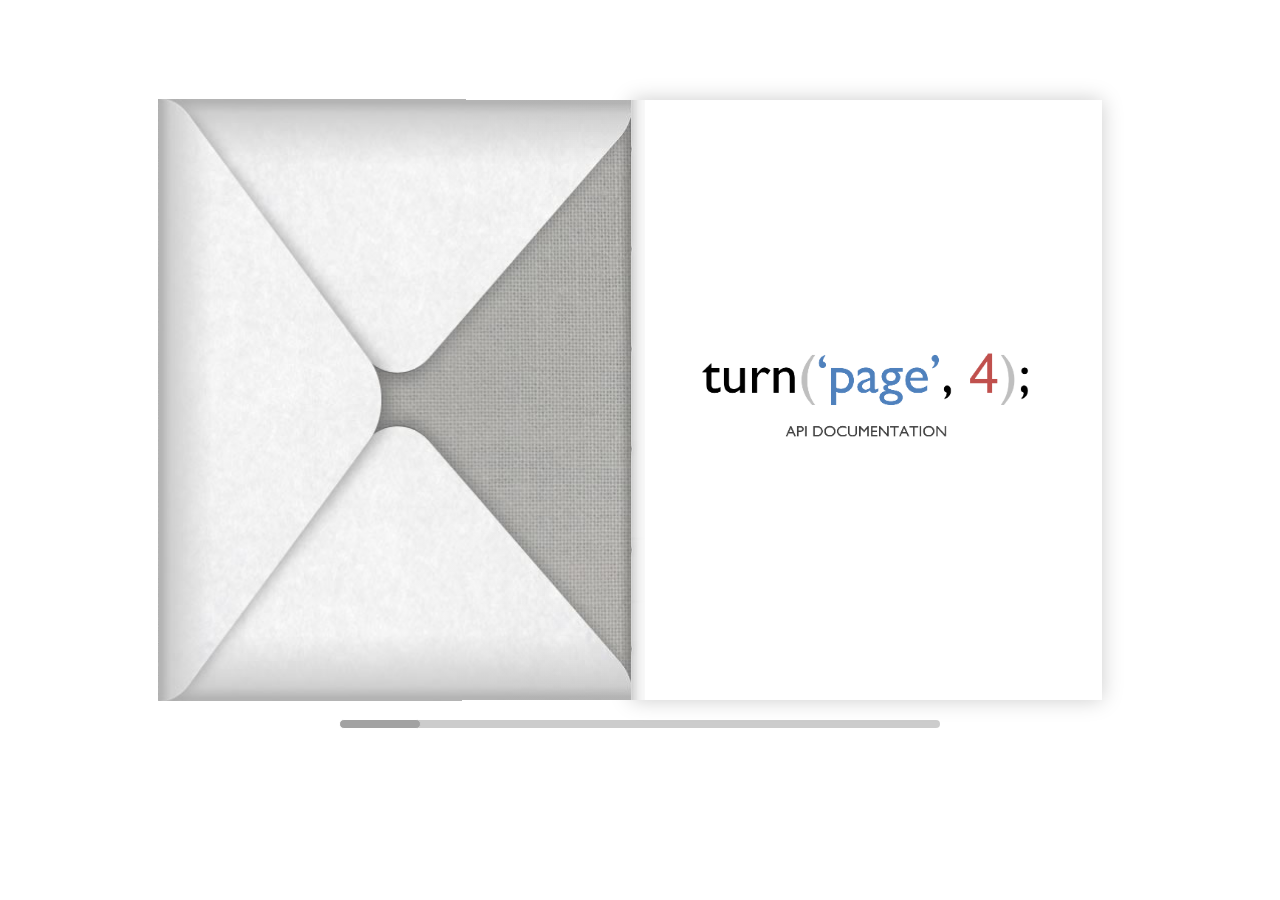
<file: samples/docs/index.html>
<!doctype html>
<!--[if lt IE 7 ]> <html lang="en" class="ie6"> <![endif]-->
<!--[if IE 7 ]>    <html lang="en" class="ie7"> <![endif]-->
<!--[if IE 8 ]>    <html lang="en" class="ie8"> <![endif]-->
<!--[if IE 9 ]>    <html lang="en" class="ie9"> <![endif]-->
<!--[if !IE]><!--> <html lang="en"> <!--<![endif]-->
<head>
<script type="text/javascript" src="../../extras/jquery.min.1.7.js"></script>
<script type="text/javascript" src="../../extras/jquery-ui-1.8.20.custom.min.js"></script>
<script type="text/javascript" src="../../extras/jquery.mousewheel.min.js"></script>
<script type="text/javascript" src="../../extras/modernizr.2.5.3.min.js"></script>
<script type="text/javascript" src="../../lib/hash.js"></script>

</head>
<body>

<div id="canvas">
	<div id="book-zoom">
		<div class="sample-docs">
			<div ignore="1" class="tabs"><div class="left">  </div> <div class="right"> </div></div>
			<div class="hard"></div>
			<div class="hard"></div>
			<div class="hard p29"></div>
			<div class="hard p30"></div>
		</div>
	</div>


	<div id="slider-bar" class="turnjs-slider">
		<div id="slider"></div>
	</div>
</div>


<script type="text/javascript">

function loadApp() {

	var flipbook = $('.sample-docs');

	// Check if the CSS was already loaded
	
	if (flipbook.width()==0 || flipbook.height()==0) {
		setTimeout(loadApp, 10);
		return;
	}

	// Mousewheel

	$('#book-zoom').mousewheel(function(event, delta, deltaX, deltaY) {

		var data = $(this).data(),
			step = 30,
			flipbook = $('.sample-docs'),
			actualPos = $('#slider').slider('value')*step;

		if (typeof(data.scrollX)==='undefined') {
			data.scrollX = actualPos;
			data.scrollPage = flipbook.turn('page');
		}

		data.scrollX = Math.min($( "#slider" ).slider('option', 'max')*step,
			Math.max(0, data.scrollX + deltaX));

		var actualView = Math.round(data.scrollX/step),
			page = Math.min(flipbook.turn('pages'), Math.max(1, actualView*2 - 2));

		if ($.inArray(data.scrollPage, flipbook.turn('view', page))==-1) {
			data.scrollPage = page;
			flipbook.turn('page', page);
		}

		if (data.scrollTimer)
			clearInterval(data.scrollTimer);
		
		data.scrollTimer = setTimeout(function(){
			data.scrollX = undefined;
			data.scrollPage = undefined;
			data.scrollTimer = undefined;
		}, 1000);

	});

	// Slider

	$( "#slider" ).slider({
		min: 1,
		max: 100,

		start: function(event, ui) {
			if (!window._thumbPreview) {
				_thumbPreview = $('<div />', {'class': 'thumbnail'}).html('<div></div>');
				setPreview(ui.value);
				_thumbPreview.appendTo($(ui.handle));
			} else
				setPreview(ui.value);

			moveBar(false);
		},

		slide: function(event, ui) {
			setPreview(ui.value);
		},

		stop: function() {
			if (window._thumbPreview)
				_thumbPreview.removeClass('show');
			
			$('.sample-docs').turn('page', Math.max(1, $(this).slider('value')*2 - 2));
		}
	});


	// URIs
	
	Hash.on('^page\/([0-9]*)$', {
		yep: function(path, parts) {
			var page = parts[1];

			if (page!==undefined) {
				if ($('.sample-docs').turn('is'))
					$('.sample-docs').turn('page', page);
			}

		},
		nop: function(path) {

			if ($('.sample-docs').turn('is'))
				$('.sample-docs').turn('page', 1);
		}
	});

	// Arrows

	$(document).keydown(function(e){

		var previous = 37, next = 39;

		switch (e.keyCode) {
			case previous:

				$('.sample-docs').turn('previous');

			break;
			case next:
				
				$('.sample-docs').turn('next');

			break;
		}

	});

	// Create the flipbook

	flipbook.turn({
		elevation: 50,
		acceleration: false,
		gradients: true,
		autoCenter: true,
		duration: 1000,
		pages: 30,
		when: {

		turning: function(e, page, view) {
			
			var book = $(this),
			currentPage = book.turn('page'),
			pages = book.turn('pages');
				
			if (currentPage>3 && currentPage<pages-3) {
				if (page==1) {
					book.turn('page', 2).turn('stop').turn('page', page);
					e.preventDefault();
					return;
				} else if (page==pages) {
					book.turn('page', pages-1).turn('stop').turn('page', page);
					e.preventDefault();
					return;
				}
			} else if (page>3 && page<pages-3) {
				if (currentPage==1) {
					book.turn('page', 2).turn('stop').turn('page', page);
					e.preventDefault();
					return;
				} else if (currentPage==pages) {
					book.turn('page', pages-1).turn('stop').turn('page', page);
					e.preventDefault();
					return;
				}
			}

			Hash.go('page/'+page).update();

			if (page==1 || page==pages)
				$('.sample-docs .tabs').hide();
			

		},

		turned: function(e, page, view) {

			var book = $(this);

			$('#slider').slider('value', getViewNumber(book, page));

			if (page!=1 && page!=book.turn('pages'))
				$('.sample-docs .tabs').fadeIn(500);
			else
				$('.sample-docs .tabs').hide();

			book.turn('center');
			updateTabs();

		},

		start: function(e, pageObj) {
	
			moveBar(true);

		},

		end: function(e, pageObj) {
		
			var book = $(this);

			setTimeout(function() {
				$('#slider').slider('value', getViewNumber(book));
			}, 1);

			moveBar(false);

		},

		missing: function (e, pages) {

			for (var i = 0; i < pages.length; i++)
				addPage(pages[i], $(this));

		}
	}
	}). turn('page', 2);


	$('#slider').slider('option', 'max', numberOfViews(flipbook));

	flipbook.addClass('animated');


	// Show canvas

	$('#canvas').css({visibility: 'visible'});
}

// Hide canvas

$('#canvas').css({visibility: 'hidden'});

yepnope({
	test: Modernizr.csstransforms,
	yep: ['../../lib/turn.min.js', 'css/jquery.ui.css'],
	nope: ['../../lib/turn.html4.min.js', 'css/jquery.ui.html4.css'],
	both: ['css/docs.css', 'js/docs.js'],
	complete: loadApp
});

</script>

</body>
</html>
</file>
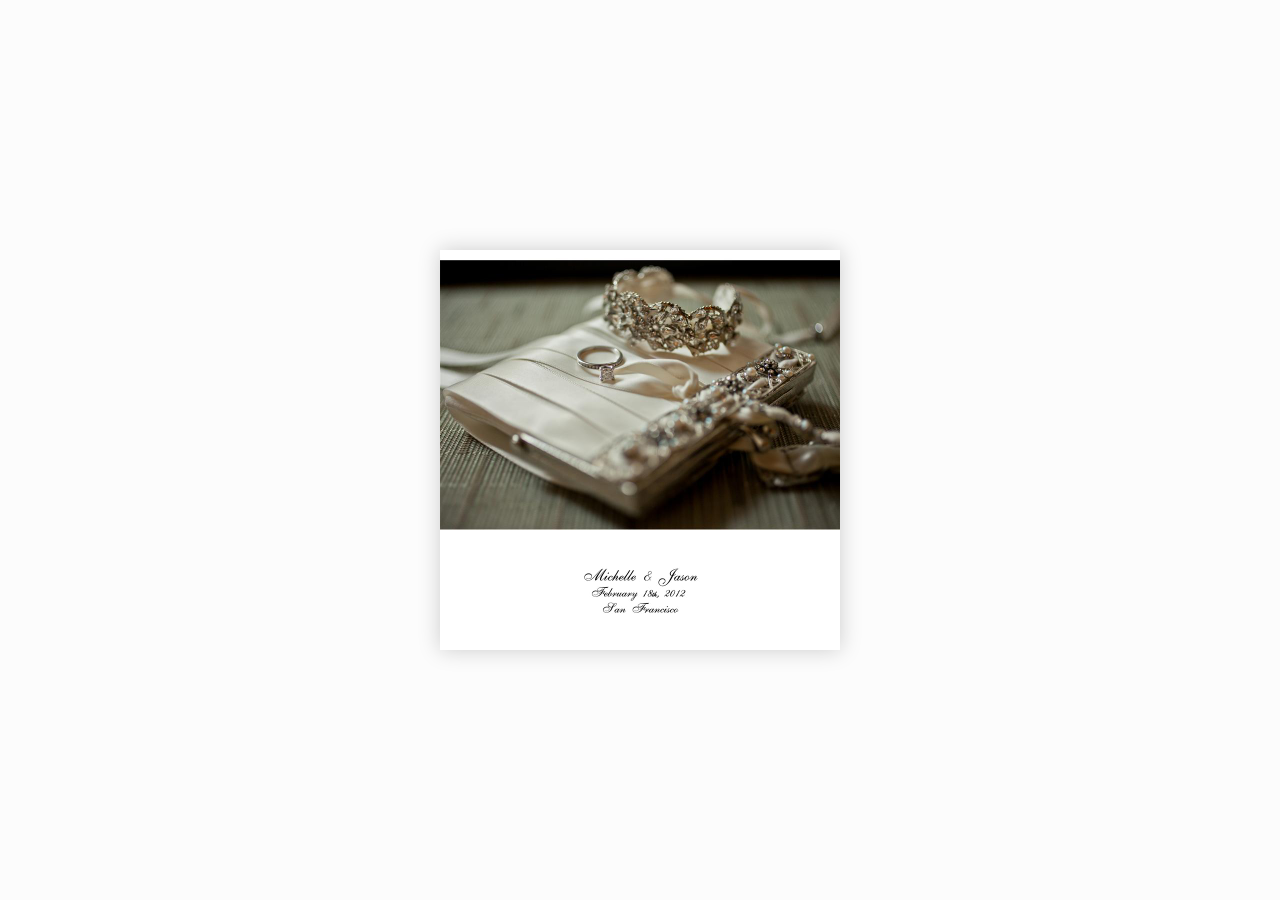
<file: samples/double-page/index.html>
<!doctype html>
<!--[if lt IE 7 ]> <html lang="en" class="ie6"> <![endif]-->
<!--[if IE 7 ]>    <html lang="en" class="ie7"> <![endif]-->
<!--[if IE 8 ]>    <html lang="en" class="ie8"> <![endif]-->
<!--[if IE 9 ]>    <html lang="en" class="ie9"> <![endif]-->
<!--[if !IE]><!--> <html lang="en"> <!--<![endif]-->
<head>
<meta name="viewport" content="width = 1050, user-scalable = no" />
<script type="text/javascript" src="../../extras/jquery.min.1.7.js"></script>
<script type="text/javascript" src="../../extras/modernizr.2.5.3.min.js"></script>
</head>
<body>

<div class="flipbook-viewport">
	<div class="container">
		<div class="flipbook">
			<div class="page" style="background-image:url(pages/1.jpg)"></div>
			<div class="double" style="background-image:url(pages/2.jpg)"></div>
			<div class="double" style="background-image:url(pages/3.jpg)"></div>
			<div class="double" style="background-image:url(pages/4.jpg)"></div>
			<div class="double" style="background-image:url(pages/5.jpg)"></div>
			<div class="double" style="background-image:url(pages/6.jpg)"></div>
			<div class="page" style="background-image:url(pages/7.jpg)"></div>
		</div>
	</div>
</div>


<script type="text/javascript">

function loadApp() {

	var flipbook = $('.flipbook');

 	// Check if the CSS was already loaded
	
	if (flipbook.width()==0 || flipbook.height()==0) {
		setTimeout(loadApp, 10);
		return;
	}

	$('.flipbook .double').scissor();

	// Create the flipbook

	$('.flipbook').turn({
			// Elevation

			elevation: 50,
			
			// Enable gradients

			gradients: true,
			
			// Auto center this flipbook

			autoCenter: true

	});
}

// Load the HTML4 version if there's not CSS transform

yepnope({
	test : Modernizr.csstransforms,
	yep: ['../../lib/turn.min.js'],
	nope: ['../../lib/turn.html4.min.js'],
	both: ['../../lib/scissor.min.js', 'css/double-page.css'],
	complete: loadApp
});

</script>

</body>
</html>
</file>
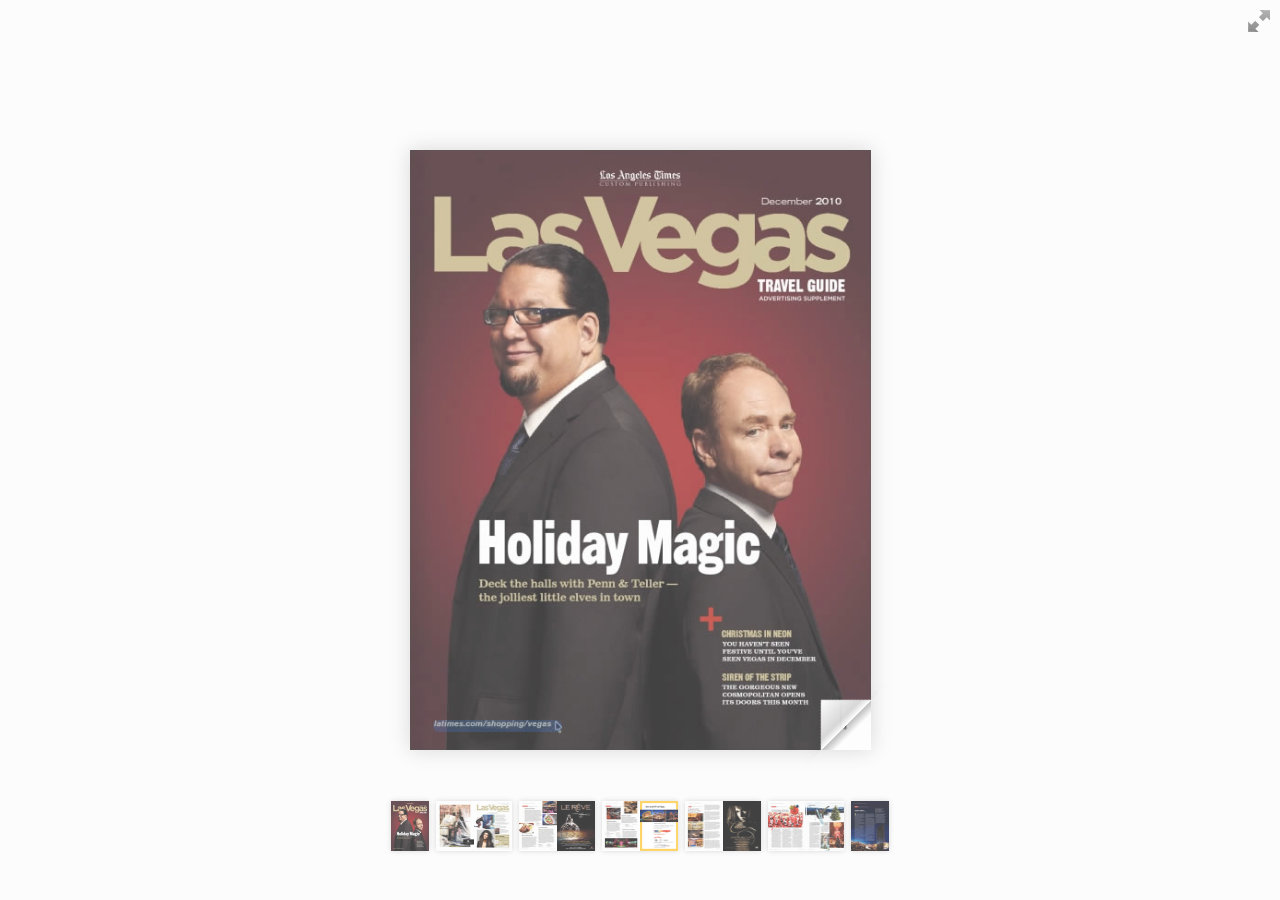
<file: samples/magazine/index.html>
<!doctype html>
<!--[if lt IE 7 ]> <html lang="en" class="ie6"> <![endif]-->
<!--[if IE 7 ]>    <html lang="en" class="ie7"> <![endif]-->
<!--[if IE 8 ]>    <html lang="en" class="ie8"> <![endif]-->
<!--[if IE 9 ]>    <html lang="en" class="ie9"> <![endif]-->
<!--[if !IE]><!--> <html lang="en"> <!--<![endif]-->
<head>
<title>Using turn.js and the new zoom feature</title>
<meta name="viewport" content="width = 1050, user-scalable = no" />
<script type="text/javascript" src="../../extras/jquery.min.1.7.js"></script>
<script type="text/javascript" src="../../extras/modernizr.2.5.3.min.js"></script>
<script type="text/javascript" src="../../lib/hash.js"></script>

</head>
<body>

<div id="canvas">

<div class="zoom-icon zoom-icon-in"></div>

<div class="magazine-viewport">
	<div class="container">
		<div class="magazine">
			<!-- Next button -->
			<div ignore="1" class="next-button"></div>
			<!-- Previous button -->
			<div ignore="1" class="previous-button"></div>
		</div>
	</div>
</div>

<!-- Thumbnails -->
<div class="thumbnails">
	<div>
		<ul>
			<li class="i">
				<img src="pages/1-thumb.jpg" width="76" height="100" class="page-1">
				<span>1</span>
			</li>
			<li class="d">
				<img src="pages/2-thumb.jpg" width="76" height="100" class="page-2">
				<img src="pages/3-thumb.jpg" width="76" height="100" class="page-3">
				<span>2-3</span>
			</li>
			<li class="d">
				<img src="pages/4-thumb.jpg" width="76" height="100" class="page-4">
				<img src="pages/5-thumb.jpg" width="76" height="100" class="page-5">
				<span>4-5</span>
			</li>
			<li class="d">
				<img src="pages/6-thumb.jpg" width="76" height="100" class="page-6">
				<img src="pages/7-thumb.jpg" width="76" height="100" class="page-7">
				<span>6-7</span>
			</li>
			<li class="d">
				<img src="pages/8-thumb.jpg" width="76" height="100" class="page-8">
				<img src="pages/9-thumb.jpg" width="76" height="100" class="page-9">
				<span>8-9</span>
			</li>
			<li class="d">
				<img src="pages/10-thumb.jpg" width="76" height="100" class="page-10">
				<img src="pages/11-thumb.jpg" width="76" height="100" class="page-11">
				<span>10-11</span>
			</li>
			<li class="i">
				<img src="pages/12-thumb.jpg" width="76" height="100" class="page-12">
				<span>12</span>
			</li>
		<ul>
	<div>	
</div>
</div>

<script type="text/javascript">

function loadApp() {

 	$('#canvas').fadeIn(1000);

 	var flipbook = $('.magazine');

 	// Check if the CSS was already loaded
	
	if (flipbook.width()==0 || flipbook.height()==0) {
		setTimeout(loadApp, 10);
		return;
	}
	
	// Create the flipbook

	flipbook.turn({
			
			// Magazine width

			width: 922,

			// Magazine height

			height: 600,

			// Duration in millisecond

			duration: 1000,

			// Hardware acceleration

			acceleration: !isChrome(),

			// Enables gradients

			gradients: true,
			
			// Auto center this flipbook

			autoCenter: true,

			// Elevation from the edge of the flipbook when turning a page

			elevation: 50,

			// The number of pages

			pages: 12,

			// Events

			when: {
				turning: function(event, page, view) {
					
					var book = $(this),
					currentPage = book.turn('page'),
					pages = book.turn('pages');
			
					// Update the current URI

					Hash.go('page/' + page).update();

					// Show and hide navigation buttons

					disableControls(page);
					

					$('.thumbnails .page-'+currentPage).
						parent().
						removeClass('current');

					$('.thumbnails .page-'+page).
						parent().
						addClass('current');



				},

				turned: function(event, page, view) {

					disableControls(page);

					$(this).turn('center');

					if (page==1) { 
						$(this).turn('peel', 'br');
					}

				},

				missing: function (event, pages) {

					// Add pages that aren't in the magazine

					for (var i = 0; i < pages.length; i++)
						addPage(pages[i], $(this));

				}
			}

	});

	// Zoom.js

	$('.magazine-viewport').zoom({
		flipbook: $('.magazine'),

		max: function() { 
			
			return largeMagazineWidth()/$('.magazine').width();

		}, 

		when: {

			swipeLeft: function() {

				$(this).zoom('flipbook').turn('next');

			},

			swipeRight: function() {
				
				$(this).zoom('flipbook').turn('previous');

			},

			resize: function(event, scale, page, pageElement) {

				if (scale==1)
					loadSmallPage(page, pageElement);
				else
					loadLargePage(page, pageElement);

			},

			zoomIn: function () {

				$('.thumbnails').hide();
				$('.made').hide();
				$('.magazine').removeClass('animated').addClass('zoom-in');
				$('.zoom-icon').removeClass('zoom-icon-in').addClass('zoom-icon-out');
				
				if (!window.escTip && !$.isTouch) {
					escTip = true;

					$('<div />', {'class': 'exit-message'}).
						html('<div>Press ESC to exit</div>').
							appendTo($('body')).
							delay(2000).
							animate({opacity:0}, 500, function() {
								$(this).remove();
							});
				}
			},

			zoomOut: function () {

				$('.exit-message').hide();
				$('.thumbnails').fadeIn();
				$('.made').fadeIn();
				$('.zoom-icon').removeClass('zoom-icon-out').addClass('zoom-icon-in');

				setTimeout(function(){
					$('.magazine').addClass('animated').removeClass('zoom-in');
					resizeViewport();
				}, 0);

			}
		}
	});

	// Zoom event

	if ($.isTouch)
		$('.magazine-viewport').bind('zoom.doubleTap', zoomTo);
	else
		$('.magazine-viewport').bind('zoom.tap', zoomTo);


	// Using arrow keys to turn the page

	$(document).keydown(function(e){

		var previous = 37, next = 39, esc = 27;

		switch (e.keyCode) {
			case previous:

				// left arrow
				$('.magazine').turn('previous');
				e.preventDefault();

			break;
			case next:

				//right arrow
				$('.magazine').turn('next');
				e.preventDefault();

			break;
			case esc:
				
				$('.magazine-viewport').zoom('zoomOut');	
				e.preventDefault();

			break;
		}
	});

	// URIs - Format #/page/1 

	Hash.on('^page\/([0-9]*)$', {
		yep: function(path, parts) {
			var page = parts[1];

			if (page!==undefined) {
				if ($('.magazine').turn('is'))
					$('.magazine').turn('page', page);
			}

		},
		nop: function(path) {

			if ($('.magazine').turn('is'))
				$('.magazine').turn('page', 1);
		}
	});


	$(window).resize(function() {
		resizeViewport();
	}).bind('orientationchange', function() {
		resizeViewport();
	});

	// Events for thumbnails

	$('.thumbnails').click(function(event) {
		
		var page;

		if (event.target && (page=/page-([0-9]+)/.exec($(event.target).attr('class'))) ) {
		
			$('.magazine').turn('page', page[1]);
		}
	});

	$('.thumbnails li').
		bind($.mouseEvents.over, function() {
			
			$(this).addClass('thumb-hover');

		}).bind($.mouseEvents.out, function() {
			
			$(this).removeClass('thumb-hover');

		});

	if ($.isTouch) {
	
		$('.thumbnails').
			addClass('thumbanils-touch').
			bind($.mouseEvents.move, function(event) {
				event.preventDefault();
			});

	} else {

		$('.thumbnails ul').mouseover(function() {

			$('.thumbnails').addClass('thumbnails-hover');

		}).mousedown(function() {

			return false;

		}).mouseout(function() {

			$('.thumbnails').removeClass('thumbnails-hover');

		});

	}


	// Regions

	if ($.isTouch) {
		$('.magazine').bind('touchstart', regionClick);
	} else {
		$('.magazine').click(regionClick);
	}

	// Events for the next button

	$('.next-button').bind($.mouseEvents.over, function() {
		
		$(this).addClass('next-button-hover');

	}).bind($.mouseEvents.out, function() {
		
		$(this).removeClass('next-button-hover');

	}).bind($.mouseEvents.down, function() {
		
		$(this).addClass('next-button-down');

	}).bind($.mouseEvents.up, function() {
		
		$(this).removeClass('next-button-down');

	}).click(function() {
		
		$('.magazine').turn('next');

	});

	// Events for the next button
	
	$('.previous-button').bind($.mouseEvents.over, function() {
		
		$(this).addClass('previous-button-hover');

	}).bind($.mouseEvents.out, function() {
		
		$(this).removeClass('previous-button-hover');

	}).bind($.mouseEvents.down, function() {
		
		$(this).addClass('previous-button-down');

	}).bind($.mouseEvents.up, function() {
		
		$(this).removeClass('previous-button-down');

	}).click(function() {
		
		$('.magazine').turn('previous');

	});


	resizeViewport();

	$('.magazine').addClass('animated');

}

// Zoom icon

 $('.zoom-icon').bind('mouseover', function() { 
 	
 	if ($(this).hasClass('zoom-icon-in'))
 		$(this).addClass('zoom-icon-in-hover');

 	if ($(this).hasClass('zoom-icon-out'))
 		$(this).addClass('zoom-icon-out-hover');
 
 }).bind('mouseout', function() { 
 	
 	 if ($(this).hasClass('zoom-icon-in'))
 		$(this).removeClass('zoom-icon-in-hover');
 	
 	if ($(this).hasClass('zoom-icon-out'))
 		$(this).removeClass('zoom-icon-out-hover');

 }).bind('click', function() {

 	if ($(this).hasClass('zoom-icon-in'))
 		$('.magazine-viewport').zoom('zoomIn');
 	else if ($(this).hasClass('zoom-icon-out'))	
		$('.magazine-viewport').zoom('zoomOut');

 });

 $('#canvas').hide();


// Load the HTML4 version if there's not CSS transform

yepnope({
	test : Modernizr.csstransforms,
	yep: ['../../lib/turn.js'],
	nope: ['../../lib/turn.html4.min.js'],
	both: ['../../lib/zoom.min.js', 'js/magazine.js', 'css/magazine.css'],
	complete: loadApp
});

</script>

</body>
</html>
</file>
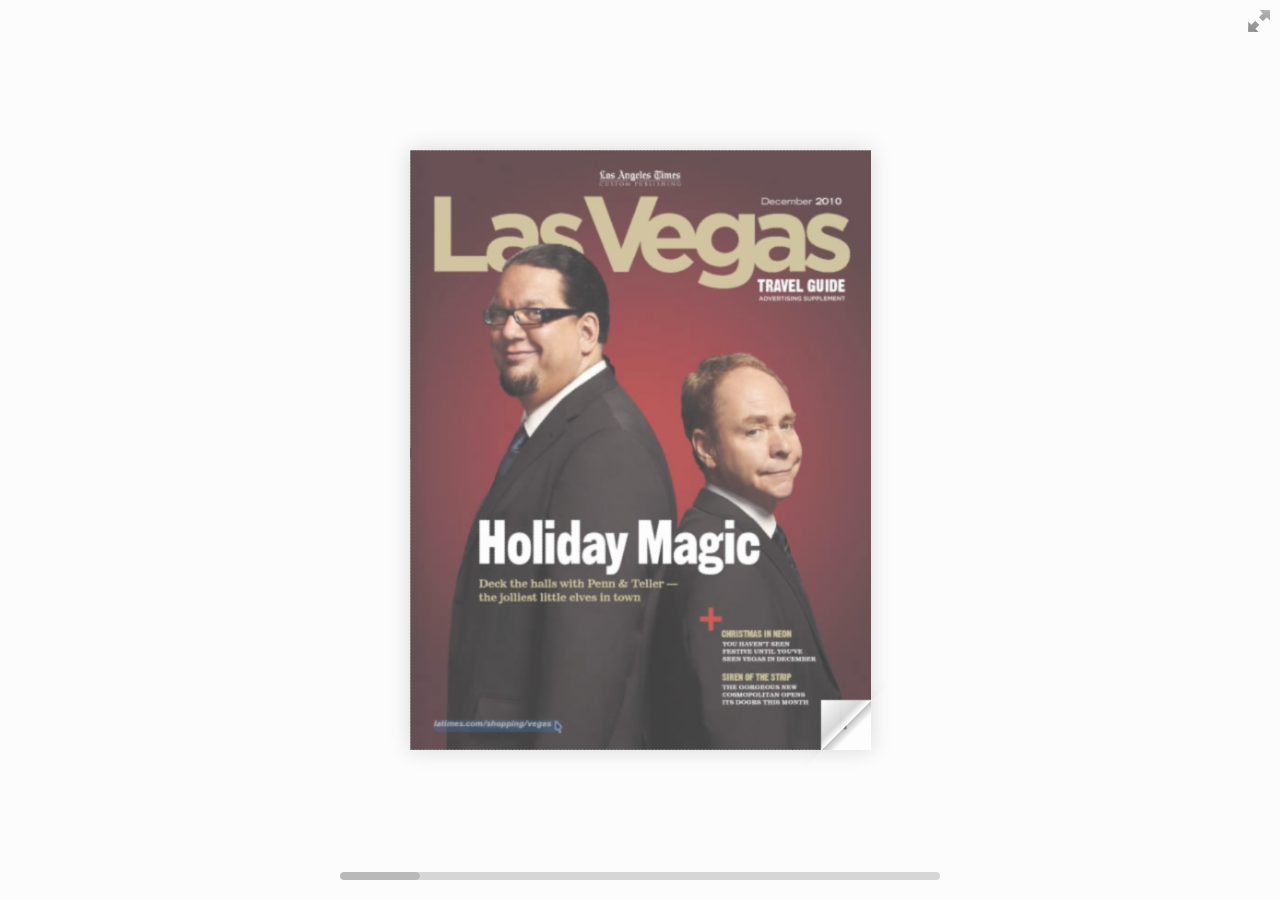
<file: samples/magazine/slider.html>
<!doctype html>
<html lang="en">
<head>
<title>Using turn.js and the new zoom feature</title>
<meta name="viewport" content="width = 1050, user-scalable = no" />
<link rel="icon" type="image/png" href="../../pics/favicon.png" />
<script type="text/javascript" src="../../extras/jquery.min.1.7.js"></script>
<script type="text/javascript" src="../../extras/jquery-ui-1.8.20.custom.min.js"></script>
<script type="text/javascript" src="../../extras/modernizr.2.5.3.min.js"></script>
<script type="text/javascript" src="../../lib/hash.js"></script>
</head>
<body>

<div id="canvas">

<div class="zoom-icon zoom-icon-in"></div>

<div class="magazine-viewport">
	<div class="container">
		<div class="magazine">
			<!-- Next button -->
			<div ignore="1" class="next-button"></div>
			<!-- Previous button -->
			<div ignore="1" class="previous-button"></div>
		</div>
	</div>
	<div class="bottom">
		<div id="slider-bar" class="turnjs-slider">
			<div id="slider"></div>
		</div>
	</div>
</div>

<script type="text/javascript">

function loadApp() {

 	$('#canvas').fadeIn(1000);

 	var flipbook = $('.magazine');

 	// Check if the CSS was already loaded
	
	if (flipbook.width()==0 || flipbook.height()==0) {
		setTimeout(loadApp, 10);
		return;
	}
	
	// Create the flipbook

	flipbook.turn({
			
			// Magazine width

			width: 922,

			// Magazine height

			height: 600,

			// Duration in millisecond

			duration: 1000,

			// Enables gradients

			gradients: true,
			
			// Auto center this flipbook

			autoCenter: true,

			// Elevation from the edge of the flipbook when turning a page

			elevation: 50,

			// The number of pages

			pages: 12,

			// Events

			when: {
				turning: function(event, page, view) {
					
					var book = $(this),
					currentPage = book.turn('page'),
					pages = book.turn('pages');
			
					// Update the current URI

					Hash.go('page/' + page).update();

					// Show and hide navigation buttons

					disableControls(page);

				},

				turned: function(event, page, view) {

					disableControls(page);

					$(this).turn('center');

					$('#slider').slider('value', getViewNumber($(this), page));

					if (page==1) { 
						$(this).turn('peel', 'br');
					}

				},

				missing: function (event, pages) {

					// Add pages that aren't in the magazine

					for (var i = 0; i < pages.length; i++)
						addPage(pages[i], $(this));

				}
			}

	});

	// Zoom.js

	$('.magazine-viewport').zoom({
		flipbook: $('.magazine'),

		max: function() { 
			
			return largeMagazineWidth()/$('.magazine').width();

		}, 

		when: {
			swipeLeft: function() {

				$(this).zoom('flipbook').turn('next');

			},

			swipeRight: function() {
				
				$(this).zoom('flipbook').turn('previous');

			},

			resize: function(event, scale, page, pageElement) {

				if (scale==1)
					loadSmallPage(page, pageElement);
				else
					loadLargePage(page, pageElement);

			},

			zoomIn: function () {

				$('#slider-bar').hide();
				$('.made').hide();
				$('.magazine').removeClass('animated').addClass('zoom-in');
				$('.zoom-icon').removeClass('zoom-icon-in').addClass('zoom-icon-out');
				
				if (!window.escTip && !$.isTouch) {
					escTip = true;

					$('<div />', {'class': 'exit-message'}).
						html('<div>Press ESC to exit</div>').
							appendTo($('body')).
							delay(2000).
							animate({opacity:0}, 500, function() {
								$(this).remove();
							});
				}
			},

			zoomOut: function () {

				$('#slider-bar').fadeIn();
				$('.exit-message').hide();
				$('.made').fadeIn();
				$('.zoom-icon').removeClass('zoom-icon-out').addClass('zoom-icon-in');

				setTimeout(function(){
					$('.magazine').addClass('animated').removeClass('zoom-in');
					resizeViewport();
				}, 0);

			}
		}
	});

	// Zoom event

	if ($.isTouch)
		$('.magazine-viewport').bind('zoom.doubleTap', zoomTo);
	else
		$('.magazine-viewport').bind('zoom.tap', zoomTo);


	// Using arrow keys to turn the page

	$(document).keydown(function(e){

		var previous = 37, next = 39, esc = 27;

		switch (e.keyCode) {
			case previous:

				// left arrow
				$('.magazine').turn('previous');
				e.preventDefault();

			break;
			case next:

				//right arrow
				$('.magazine').turn('next');
				e.preventDefault();

			break;
			case esc:
				
				$('.magazine-viewport').zoom('zoomOut');	
				e.preventDefault();

			break;
		}
	});

	// URIs - Format #/page/1 

	Hash.on('^page\/([0-9]*)$', {
		yep: function(path, parts) {
			var page = parts[1];

			if (page!==undefined) {
				if ($('.magazine').turn('is'))
					$('.magazine').turn('page', page);
			}

		},
		nop: function(path) {

			if ($('.magazine').turn('is'))
				$('.magazine').turn('page', 1);
		}
	});


	$(window).resize(function() {
		resizeViewport();
	}).bind('orientationchange', function() {
		resizeViewport();
	});

	// Regions

	if ($.isTouch) {
		$('.magazine').bind('touchstart', regionClick);
	} else {
		$('.magazine').click(regionClick);
	}

	// Events for the next button

	$('.next-button').bind($.mouseEvents.over, function() {
		
		$(this).addClass('next-button-hover');

	}).bind($.mouseEvents.out, function() {
		
		$(this).removeClass('next-button-hover');

	}).bind($.mouseEvents.down, function() {
		
		$(this).addClass('next-button-down');

	}).bind($.mouseEvents.up, function() {
		
		$(this).removeClass('next-button-down');

	}).click(function() {
		
		$('.magazine').turn('next');

	});

	// Events for the next button
	
	$('.previous-button').bind($.mouseEvents.over, function() {
		
		$(this).addClass('previous-button-hover');

	}).bind($.mouseEvents.out, function() {
		
		$(this).removeClass('previous-button-hover');

	}).bind($.mouseEvents.down, function() {
		
		$(this).addClass('previous-button-down');

	}).bind($.mouseEvents.up, function() {
		
		$(this).removeClass('previous-button-down');

	}).click(function() {
		
		$('.magazine').turn('previous');

	});


	// Slider

	$( "#slider" ).slider({
		min: 1,
		max: numberOfViews(flipbook),

		start: function(event, ui) {

			if (!window._thumbPreview) {
				_thumbPreview = $('<div />', {'class': 'thumbnail'}).html('<div></div>');
				setPreview(ui.value);
				_thumbPreview.appendTo($(ui.handle));
			} else
				setPreview(ui.value);

			moveBar(false);

		},

		slide: function(event, ui) {

			setPreview(ui.value);

		},

		stop: function() {

			if (window._thumbPreview)
				_thumbPreview.removeClass('show');
			
			$('.magazine').turn('page', Math.max(1, $(this).slider('value')*2 - 2));

		}
	});

	resizeViewport();

	$('.magazine').addClass('animated');

}

// Zoom icon

 $('.zoom-icon').bind('mouseover', function() { 
 	
 	if ($(this).hasClass('zoom-icon-in'))
 		$(this).addClass('zoom-icon-in-hover');

 	if ($(this).hasClass('zoom-icon-out'))
 		$(this).addClass('zoom-icon-out-hover');
 
 }).bind('mouseout', function() { 
 	
 	 if ($(this).hasClass('zoom-icon-in'))
 		$(this).removeClass('zoom-icon-in-hover');
 	
 	if ($(this).hasClass('zoom-icon-out'))
 		$(this).removeClass('zoom-icon-out-hover');

 }).bind('click', function() {

 	if ($(this).hasClass('zoom-icon-in'))
 		$('.magazine-viewport').zoom('zoomIn');
 	else if ($(this).hasClass('zoom-icon-out'))	
		$('.magazine-viewport').zoom('zoomOut');

 });

 $('#canvas').hide();


// Load the HTML4 version if there's not CSS transform

yepnope({
	test : Modernizr.csstransforms,
	yep: ['../../lib/turn.min.js'],
	nope: ['../../lib/turn.html4.min.js', 'css/jquery.ui.html4.css'],
	both: ['../../lib/zoom.min.js', 'css/jquery.ui.css', 'js/magazine.js', 'css/magazine.css'],
	complete: loadApp
});

</script>

</body>
</html>
</file>
